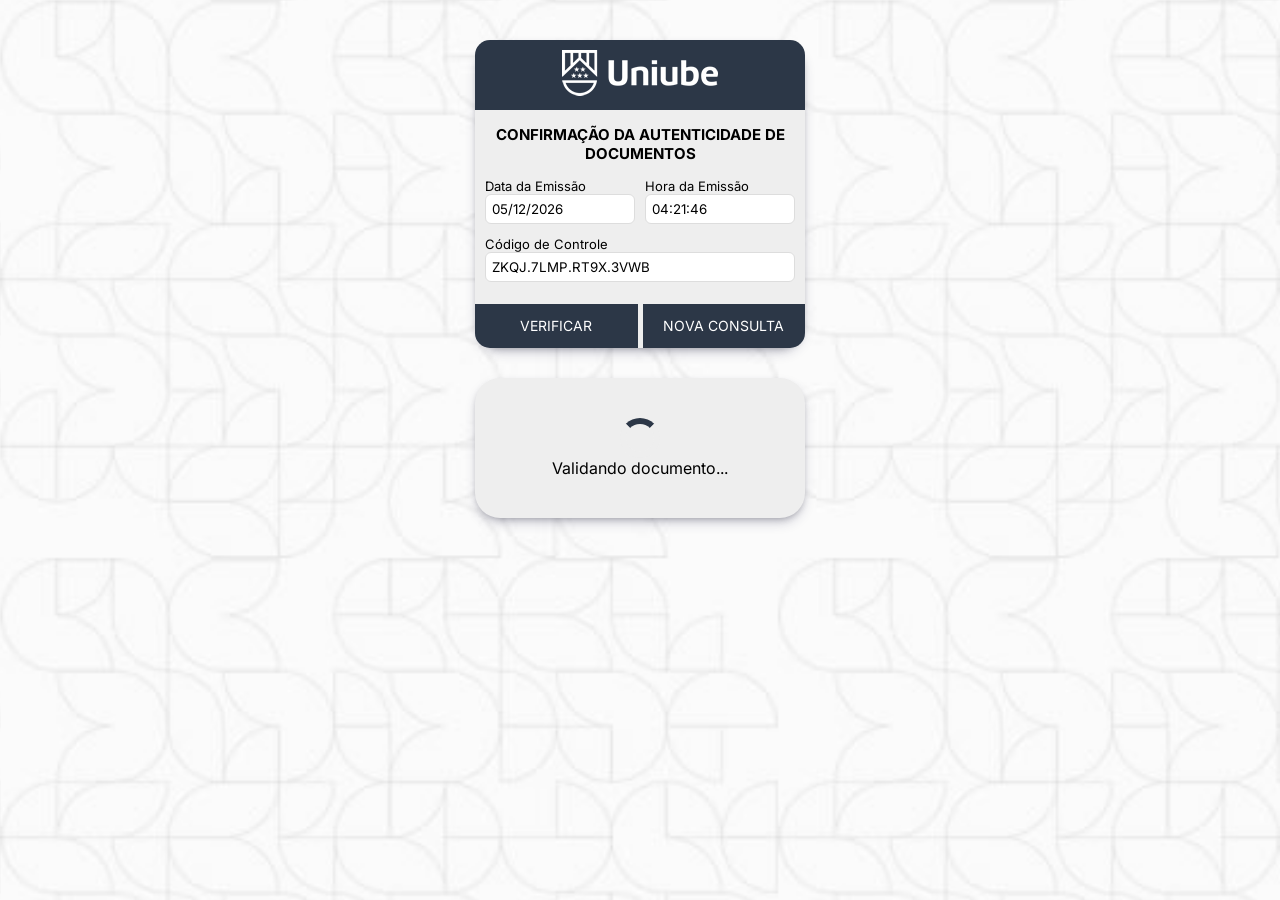
<file: src/pages/autenticacao.html>
<!DOCTYPE html>
<html lang="en">
  <head>
    <meta charset="UTF-8" />
    <meta name="viewport" content="width=device-width, initial-scale=1.0" />
    <title>UNIUBE - Autenticidade de Documentos</title>

    <link rel="stylesheet" href="../styles/reset.css" />
    <link rel="stylesheet" href="styles/autenticacao.css" />
  </head>
  <body>
    <div class="container">
      <!-- TELA DE VERIFICAÇÃO -->
      <div id="telaVerificacao" class="card">
        <div class="logo-area">
          <img src="../img/logo_uniube_novo_branca.png" alt="" />
        </div>

        <h3>CONFIRMAÇÃO DA AUTENTICIDADE DE DOCUMENTOS</h3>

        <div class="campo-duplo">
          <div>
            <label>Data da Emissão</label>
            <input type="text" id="dataEmissao" readonly />
          </div>
          <div>
            <label>Hora da Emissão</label>
            <input type="text" id="horaEmissao" readonly />
          </div>
        </div>

        <div class="codigo-controle">
          <label>Código de Controle</label>
          <input type="text" id="codigoControle" readonly />
        </div>

        <div class="botoes">
          <button id="btnVerificar">VERIFICAR</button>
          <button id="btnNovaConsulta" onclick="iniciarValidacao()">
            NOVA CONSULTA
          </button>
        </div>
      </div>

      <!-- LOADING -->
      <div id="loading" class="card loading hidden">
        <div class="spinner"></div>
        <p>Validando documento...</p>
      </div>

      <!-- TELA CONFIRMADA -->
      <div id="telaConfirmada" class="card verde hidden">
        <div class="logo-area logo-verde"><img src="../img/logo_uniube_novo_branca.png" alt="" /></div>

        <h3 class="verde-texto">Autenticidade do documento confirmada.</h3>

        <div id="divInfo" class="info">
        </div>

        <p id="dt_validade"></p>

        <div class="botoes">
          <button id="viewDoc">VISUALIZAR DOCUMENTO</button>
          <button id="print"><i>🖨️</i> IMPRIMIR</button>
        </div>
      </div>
    </div>

    <script type="module" src="../js/autenticacao.js"></script>
  </body>
</html>
</file>
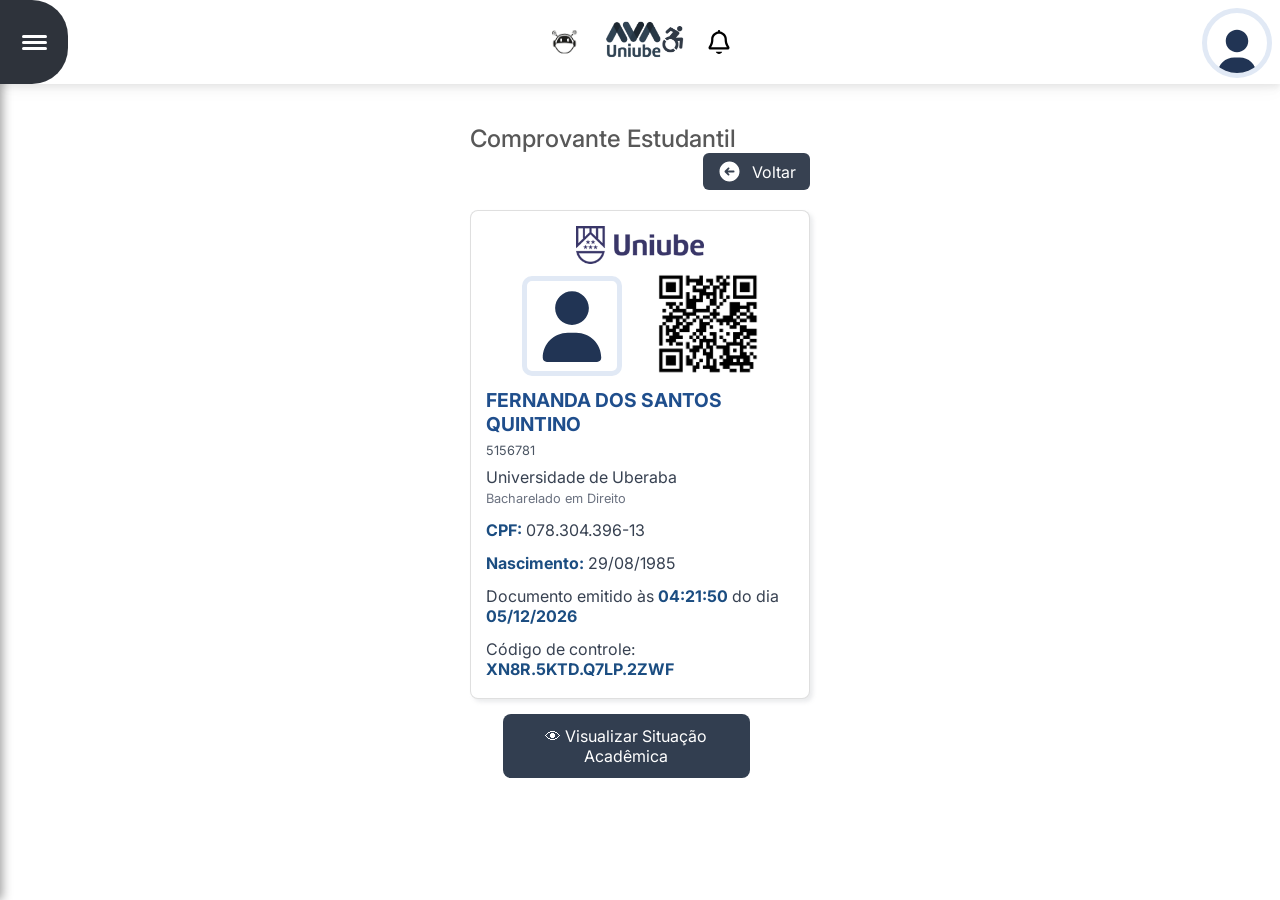
<file: src/pages/comprovante.html>
<!DOCTYPE html>
<html lang="en">
  <head>
    <meta charset="UTF-8" />
    <meta name="viewport" content="width=device-width, initial-scale=1.0" />
    <title>Ava Uniube</title>
    <link rel="stylesheet" href="../styles/reset.css" />
    <link rel="stylesheet" href="../styles/sideMenu.css" />
    <link rel="stylesheet" href="../styles/header.css" />
    <link rel="stylesheet" href="styles/comprovante.css" />
  </head>
  <body>
    <header>
      <div class="menu-btn" id="menu-btn">
        <span></span>
        <span></span>
        <span></span>
      </div>

      <nav class="side-menu" id="side-menu">
        <div class="menu-header">
          <a href="../../index.html"
            ><img src="../img/logo_branca.png" alt="Logo" class="logo"
          /></a>
        </div>

        <ul>
          <li>
            <img
              src="../img/svg/lightbulb-solid-full.svg"
              class="icon"
              alt=""
            />Destaques
          </li>
          <a href="../pages/cursos.html">
            <li>
              <img src="../img/svg/list-solid-full.svg" class="icon" alt="" />
              Meus cursos
            </li>
          </a>
          <li>
            <img
              src="../img/svg/envelope-solid-full-blue.svg"
              class="icon"
              alt=""
            />
            Comunicação
          </li>
          <li>
            <img src="../img/svg/building-solid-full.svg" class="icon" alt="" />
            Emprega Uniube
          </li>
          <li>
            <img
              src="../img/svg/calendar-check-solid-full.svg"
              class="icon"
              alt=""
            />
            Eventos
          </li>
          <li>
            <img
              src="../img/svg/handshake-angle-solid-full.svg"
              class="icon"
              alt=""
            />
            Preciso de ajuda
          </li>
          <li>
            <img
              src="../img/svg/screwdriver-wrench-solid-full.svg"
              class="icon"
              alt=""
            />
            Utilidades
          </li>
        </ul>
      </nav>

      <img src="../img/icone_robo.png" alt="Robot Icon" class="robot-icon" />

      <a href="../../index.html"><img src="../img/logo_cadeirante.png" alt="Logo" class="header-logo" /></a>

      <img
        src="../img/svg/bell-regular-full.svg"
        alt="Sino Icon"
        class="sino-icon"
      />

      <div class="profile-container">
        <img
          src="../img/svg/user-solid-full.svg"
          alt="Profile Icon"
          class="profile-icon"
        />
      </div>
    </header>
    <main>
      <div class="container">
        <div class="header">
          <h2>Comprovante Estudantil</h2>
          <a href="../../index.html" class="btn-back"
            ><img src="../img/svg/circle-arrow-down-solid-full.svg" alt="" />
            Voltar</a
          >
        </div>

        <div class="student-card">
          <img class="logo" src="../img/logo_uniube_novo.png" alt="" />

          <div class="qr-photo-container">
            <div class="photo">
              <img src="../img/svg/user-solid-full.svg" alt="" />
            </div>
            <div class="qr-area">
              <img src="../img/qr.png" alt="QR Code" />
            </div>
          </div>

          <div id="divInfo" class="info">
            
          </div>
        </div>

        <a href="autenticacao.html">
          <button class="btn-academic">👁 Visualizar Situação Acadêmica</button>
        </a>
      </div>
    </main>
    <script
      type="module"
      src="../js/comprovanteEstudantil.js"
    ></script>
  </body>
</html>
</file>
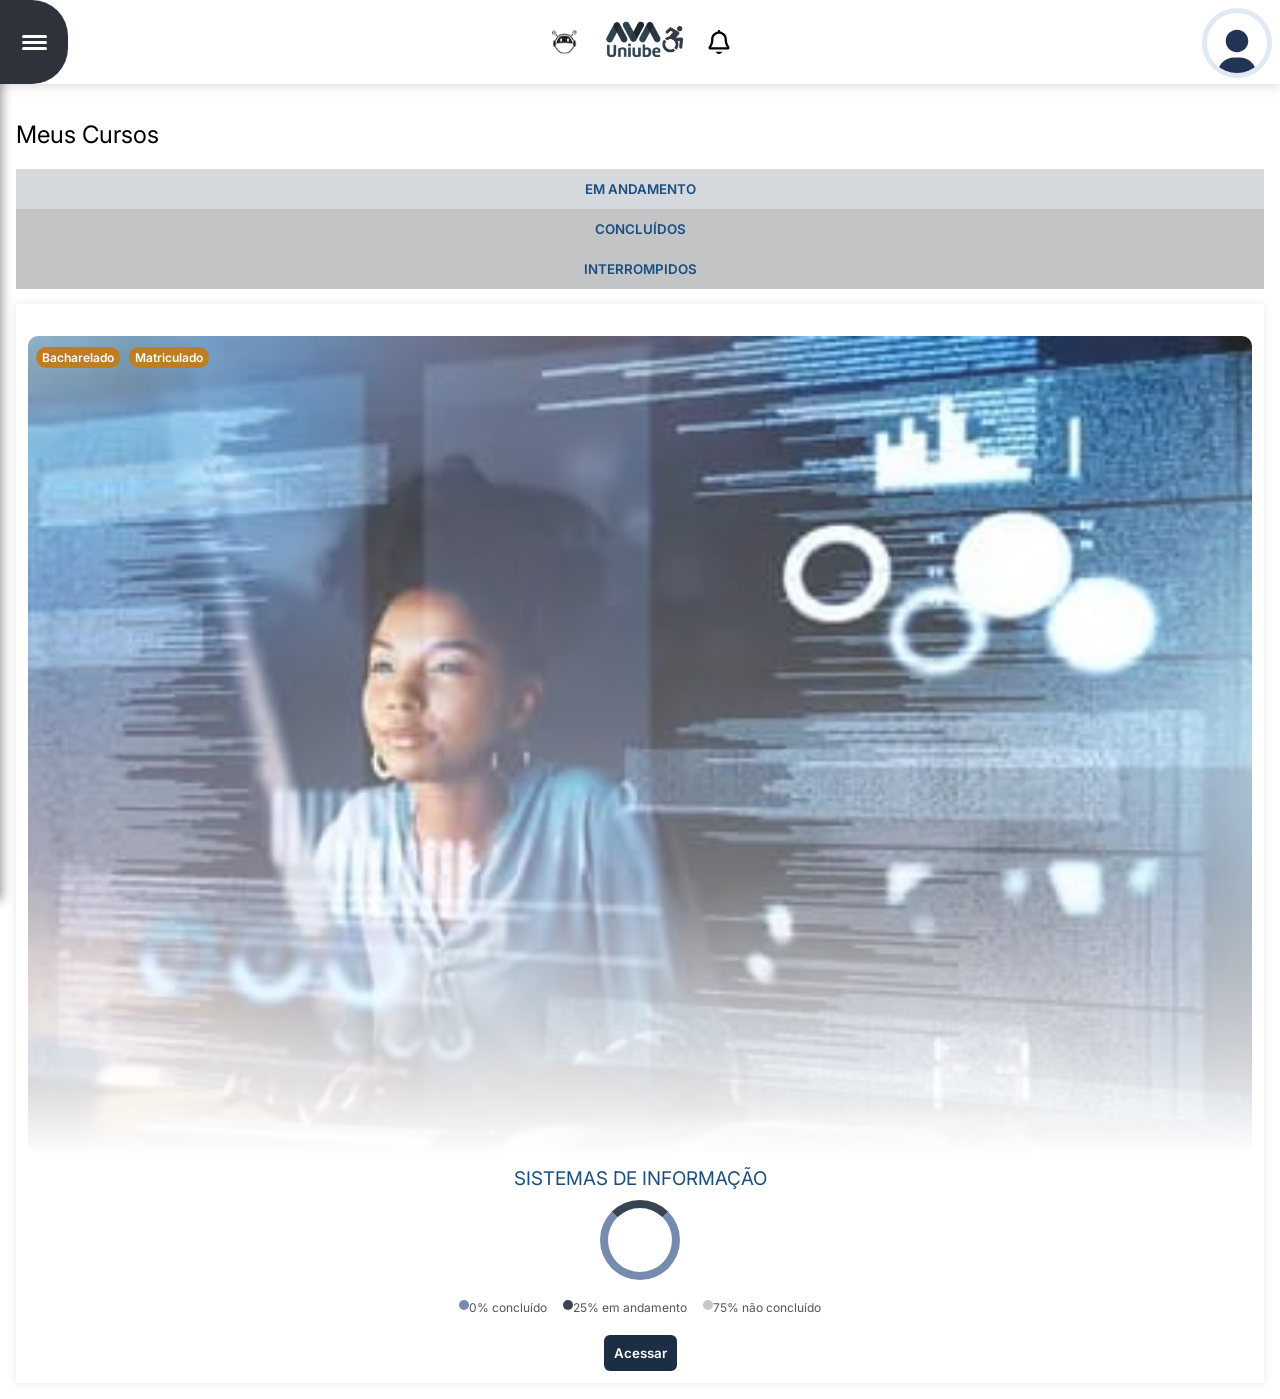
<file: src/pages/cursos.html>
<!doctype html>
<html lang="en">
  <head>
    <meta charset="UTF-8" />
    <meta name="viewport" content="width=device-width, initial-scale=1.0" />
    <title>Ava Uniube</title>

    <link rel="stylesheet" href="../styles/reset.css" />
    <link rel="stylesheet" href="../styles/sideMenu.css" />
    <link rel="stylesheet" href="../styles/header.css" />
    <link rel="stylesheet" href="styles/cursos.css" />
  </head>
  <body>
    <header>
      <div class="menu-btn" id="menu-btn">
        <span></span>
        <span></span>
        <span></span>
      </div>

      <nav class="side-menu" id="side-menu">
        <div class="menu-header">
          <a href="../../index.html"
            ><img src="../img/logo_branca.png" alt="Logo" class="logo"
          /></a>
        </div>

        <ul>
          <li>
            <img
              src="../img/svg/lightbulb-solid-full.svg"
              class="icon"
              alt=""
            />Destaques
          </li>
          <li style="background-color: #1f1f27; color: #6ca8f7">
            <img src="../img/svg/list-solid-full.svg" class="icon" alt="" />
            Meus cursos
          </li>
          <li>
            <img
              src="../img/svg/envelope-solid-full-blue.svg"
              class="icon"
              alt=""
            />
            Comunicação
          </li>
          <li>
            <img src="../img/svg/building-solid-full.svg" class="icon" alt="" />
            Emprega Uniube
          </li>
          <li>
            <img
              src="../img/svg/calendar-check-solid-full.svg"
              class="icon"
              alt=""
            />
            Eventos
          </li>
          <li>
            <img
              src="../img/svg/handshake-angle-solid-full.svg"
              class="icon"
              alt=""
            />
            Preciso de ajuda
          </li>
          <li>
            <img
              src="../img/svg/screwdriver-wrench-solid-full.svg"
              class="icon"
              alt=""
            />
            Utilidades
          </li>
        </ul>
      </nav>

      <img src="../img/icone_robo.png" alt="Robot Icon" class="robot-icon" />

      <a href="../../index.html">
        <img src="../img/logo_cadeirante.png" alt="Logo" class="header-logo" />
      </a>

      <img
        src="../img/svg/bell-regular-full.svg"
        alt="Sino Icon"
        class="sino-icon"
      />

      <div class="profile-container">
        <img
          src="../img/svg/user-solid-full.svg"
          alt="Profile Icon"
          class="profile-icon"
        />
      </div>
    </header>

    <main>
      <h3>Meus Cursos</h3>
      <div class="cursos-container">
        <!-- Abas -->
        <div class="abas">
          <button class="aba active" data-target="andamento">
            EM ANDAMENTO
          </button>
          <button class="aba" data-target="concluidos">CONCLUÍDOS</button>
          <button class="aba" data-target="interrompidos">INTERROMPIDOS</button>
        </div>

        <!-- CONTEÚDOS DAS ABAS -->

        <!-- Aba EM ANDAMENTO -->
        <div id="andamento" class="conteudo-aba active">
          <div class="card-curso">
            <div class="imagem-topo">
              <span class="tag">Bacharelado</span>
              <span class="tag">Matriculado</span>
              <img src="../img/bg-cursos-tecnologia.jpeg" alt="Imagem curso" />
            </div>

            <h4>SISTEMAS DE INFORMAÇÃO</h4>

            <div class="grafico">
              <div class="circulo"></div>
            </div>

            <ul class="indicadores">
              <li>
                <div class="icon-porcetagem concluida"></div>
                <span>0% concluído</span>
              </li>
              <li>
                <div class="icon-porcetagem em-andamento"></div>
                <span>25% em andamento</span>
              </li>
              <li>
                <div class="icon-porcetagem nao-concluida"></div>
                <span>75% não concluído</span>
              </li>
            </ul>

            <button class="btn-acessar">Acessar</button>
          </div>
        </div>

        <!-- Aba CONCLUÍDOS -->
        <div id="concluidos" class="conteudo-aba">
          <div class="card-curso">
            <div class="imagem-topo">
              <span class="tag">Bacharelado</span>
              <span class="tag">Concluído</span>
              <img src="../img/bg-cursos-tecnologia.jpeg" alt="Imagem curso" />
            </div>

            <h4>ANÁLISE E DESENVOLVIMENTO DE SISTEMAS</h4>

            <div class="grafico">
              <div class="circulo concluido"></div>
            </div>

            <ul class="indicadores">
              <li>
                <div class="icon-porcetagem concluida"></div>
                <span>100% concluído</span>
              </li>
              <li>
                <div class="icon-porcetagem em-andamento"></div>
                <span>0% em andamento</span>
              </li>
              <li>
                <div class="icon-porcetagem nao-concluida"></div>
                <span>0% não concluído</span>
              </li>
            </ul>
            <button class="btn-acessar">Ver detalhes</button>
          </div>
        </div>

        <!-- Aba INTERROMPIDOS -->
        <div id="interrompidos" class="conteudo-aba"></div>
      </div>
    </main>

    <script type="module" src="../js/indexCursos.js"></script>
  </body>
</html>
</file>
<file: src/pages/styles/autenticacao.css>
body {
  font-family: "Inter", sans-serif;
  background: #fff url(../../img/bgAutenticaçãoComprovante.jpg);
  background-size: contain;
  display: flex;
  justify-content: center;
  margin: 40px 0;
}

.container {
  display: flex;
  flex-direction: column; /* cards em coluna */
  gap: 30px;
}

.card {
  width: 330px;
  background: #fff;
  background-color: #eeeeee;
  box-shadow: rgb(50 50 93 / 25%) 0px 6px 12px -2px,
    rgb(0 0 0 / 30%) 0px 3px 7px -3px;
  text-align: center;
  border-radius: 25px;
}

.logo-area {
  background: #2c3747;
  padding: 10px;
  color: #fff;
  font-weight: bold;
  margin-bottom: 15px;
  border-radius: 15px 15px 0 0;
}

.logo-verde {
  background: #0a8a3a;
}

h3 {
  font-size: 15px;
  margin-bottom: 15px;
}

.campo-duplo {
  display: flex;
  gap: 10px;
  margin-bottom: 10px;
  margin: 0 10px;
}

.codigo-controle {
  margin: 0 10px;
}

label {
  font-size: 13px;
  display: block;
  text-align: left;
}

input {
  width: 100%;
  padding: 6px;
  border-radius: 6px;
  border: 1px solid #ddd;
  margin-bottom: 12px;
}

.botoes {
  width: 100%;
  display: flex;
  margin-top: 10px;
  gap: 5px;
}

button {
  width: 50%;
  background: #2c3747;
  color: #fff;
  border: none;
  cursor: pointer;
  display: inline-block;
  padding: 12px;
  margin-bottom: 0;
  font-size: 14px;
  font-weight: normal;
  line-height: 1.42857143;
  text-align: center;
}

.card button {
  background: #2c3747;
}

.card.verde button {
  color: #333;
  background-color: white;
  border: 2px solid #adadad;
  margin: 15px;
  border-radius: 10px;
}

#btnVerificar {
  border-radius: 0 0 0 15px;
}

#btnNovaConsulta {
  border-radius: 0 0 15px 0;
}

button:hover {
  opacity: 0.9;
}

/* Loading */
.loading {
  text-align: center;
  padding: 40px;
}

.spinner {
  border: 6px solid #eee;
  border-top: 6px solid #2c3747;
  width: 40px;
  height: 40px;
  border-radius: 50%;
  margin: auto;
  animation: spin 1s linear infinite;
}

@keyframes spin {
  100% {
    transform: rotate(360deg);
  }
}

.verde-texto {
  color: #0a8a3a;
}

.info {
  display: flex;
  flex-direction: column;
  gap: 10px;
  text-align: left;
  line-height: 20px;
  background: #f9f9f9;
  padding: 12px;
  margin-bottom: 15px;
  margin: 15px;
  border-radius: 15px;
}

.info p {
  border-bottom: 1px solid #adadad;
  padding-bottom: 5px;
}

.info strong {
  color: #0a8a3a;
}

.hidden {
  display: none;
}
</file>
<file: src/styles/sideMenu.css>
/* --- BOTÃO HAMBÚRGUER --- */

.menu-btn {
  position: fixed;
  top: 0;
  left: 0;
  height: 5.276rem;
  width: 4.25rem;
  border-radius: 0 2.25rem 2.25rem 0;
  background-color: #2e333b;
  display: flex;
  justify-content: center;
  align-items: center;
  cursor: pointer;
  z-index: 1001;
  transition: all 0.3s ease;
}

.menu-btn span {
  position: absolute;
  width: 25px;
  height: 3px;
  background-color: white;
  border-radius: 2px;
  transition: all 0.3s ease;
}
.menu-btn span:nth-child(1) {
  transform: translateY(-6px);
}
.menu-btn span:nth-child(2) {
  transform: translateY(0);
}
.menu-btn span:nth-child(3) {
  transform: translateY(6px);
}

.menu-btn.active {
  left: 250px;
  width: 50px;
}

.menu-btn.active span:nth-child(1) {
  transform: rotate(45deg);
}
.menu-btn.active span:nth-child(2) {
  opacity: 0;
}
.menu-btn.active span:nth-child(3) {
  transform: rotate(-45deg);
}

/* --- MENU LATERAL --- */
.side-menu {
  position: fixed;
  top: 0;
  left: -300px; /* escondido inicialmente */
  width: 300px;
  height: 100%;
  background-color: #2e333b;
  color: white;
  box-shadow: 2px 0 10px rgba(0, 0, 0, 0.4);
  transition: left 0.3s ease;
  z-index: 1000;
  padding: 20px;
}

/* Quando ativo */
.side-menu.active {
  left: 0;
}

/* Cabeçalho do menu */
.menu-header {
  display: flex;
  align-items: center;
  justify-content: space-around;
  margin-bottom: 30px;
}

.menu-header .logo {
  width: 8rem;
}

/* Lista */
.side-menu ul {
  display: flex;
  flex-direction: column;
  gap: 5px;
  list-style: none;
  padding: 0;
}

.side-menu li {
  color: white;
  display: flex;
  align-items: center;
  gap: 10px;
  padding: 20px;
  border-radius: 8px;
  margin-bottom: 8px;
  font-weight: 400;
  font-size: 1rem;
  cursor: pointer;
  transition: background 0.3s;
}

.side-menu li:hover {
  background-color: #3a3f47;
}

.icon {
  height: 25px;
}
</file>
<file: src/styles/header.css>
header {
  height: 5.276rem;
  width: 100vw;
  display: flex;
  align-items: center;
  justify-content: center;
  background: #ffffff;
  box-shadow: rgb(0 0 0 / 4%) 0px 4px 20px, rgb(179 179 179 / 23%) 0px 4px 6px;
}

.robot-icon {
  height: 30px;
}

.header-logo {
  height: 40px;
  margin: 0 20px;
}

.sino-icon {
  height: 30px;
}

.profile-container {
  position: absolute;
  right: 8px;
  top: 8px;
  width: 70px;
  height: 70px;
  border-radius: 50%;
  border: 5px solid #e1e9f5;
  overflow: hidden;
}

.profile-container:hover {
  cursor: pointer;
}

.profile-container img {
  position: relative;
  top: 10px;
}
</file>
<file: src/pages/styles/comprovante.css>
/* Container geral */
.container {
  display: flex;
  padding: 20px;
  max-width: 380px;
  margin: auto;
  flex-direction: column;
  align-items: center;
}

/* Topo */
.header {
  display: flex;
  width: 100%;
  flex-direction: column;
  margin: 20px 0;
}

.header h2 {
  font-size: 1.5rem;
  color: #585858;
  margin: 0;
  font-weight: 500;
}

.btn-back {
  display: flex;
  align-items: center;
  background: #374151;
  align-self: flex-end;
  border: none;
  color: #fff;
  font-size: 1rem;
  font-weight: 400;
  padding: 6px 14px;
  border-radius: 6px;
  cursor: pointer;
}

.btn-back img {
    height: 25px;
    transform: rotate(90deg);
    margin-right: 10px;
}

/* Card */
.student-card {
  background: white;
  width: 100%;
  border-radius: 12px;
  padding: 15px;
  display: flex;
  align-items: center;
  flex-direction: column;
  border: 1px solid rgba(0, 0, 0, 0.125);
  border-radius: 0.5rem;
  box-shadow: rgb(149 157 165 / 20%) 3px 3px 4px 0px;
  gap: 10px;
}

.logo {
  width: 8rem;
}

.qr-photo-container {
  width: 100%;
  display: flex;
  align-items: center;
  justify-content: space-evenly;
}

/* Foto padrão */
.photo {
  max-width: 100px;
  width: 100%;
  max-height: 100px;
  border-radius: 6px;
  background-position: center;
  background-size: 55%;
  background-repeat: no-repeat;
  border-radius: 10px;
  border: 5px solid #e1e9f5;
  overflow: hidden;
}

.photo img {
  max-width: 100px;
  max-height: 100px;
}

/* QR Code */
.qr-area img {
  width: 100px;
  height: 100px;
}
.info {
    display: flex;
    flex-direction: column;
    gap: 5px;
}

/* Texto */
.info h3 {
  font-size: 1.2rem;
  color: #1f4e8c;
  margin: 0;
  margin-bottom: 2px;
}

.registration {
  font-size: 0.8rem;
  color: #4b5563;
}

.course {
  margin: 6px 0;
  font-size: 1rem;
  color: #374151;
}

.course span {
  font-size: 0.8rem;
  color: #6b7280;
}

.info p {
  font-size: 1rem;
  margin: 4px 0;
  color: #374151;
}

.info strong {
    color: #1b4d81;
}

.issued {
  margin-top: 8px;
}

.code {
  color: #1b4d81;
  font-weight: 700;
  font-size: 16px;
}

/* Botão inferior */
.btn-academic {
  width: 90%;
  background: #323e50;
  color: white;
  border: none;
  padding: 12px;
  font-weight: 400;
  font-size: 1rem;
  border-radius: 8px;
  margin-top: 15px;
  cursor: pointer;
}
</file>
<file: src/pages/styles/cursos.css>
main {
  padding: 1rem;
}

.cursos-container {
  width: 100%;
}

h3 {
  margin: 20px 0;
  font-size: 1.5rem;
  font-weight: 400;
}

.abas {
  display: flex;
  flex-direction: column;
  width: 100%;
  margin-bottom: 15px;
}

.aba {
  background: #c3c4c6;
  border: none;
  padding: 12px;
  text-align: center;
  color: #1b4d81;
  font-weight: 600;
  cursor: pointer;
  transition: background 0.2s;
}

.aba.active {
  background: #d5d8dc;
}

.conteudo-aba {
  display: none;
}

.conteudo-aba.active {
  display: block;
}

.card-curso {
  display: flex;
  flex-direction: column;
  align-items: center;
  background: #fff;
  padding: 12px;
  box-shadow: 0 0 8px rgba(0, 0, 0, 0.1);
}

.imagem-topo {
  width: 100%;
  position: relative;
  border-radius: 10px;
  overflow: hidden; /* mantém o gradient dentro da imagem */
}

/* Overlay com o gradient */
.imagem-topo::after {
  content: "";
  position: absolute;
  top: 0;
  left: 0;
  width: 100%;
  height: 100%;
  pointer-events: none;
  background: linear-gradient(
    0deg,
    rgba(255, 255, 255, 1) 0%,
    rgb(255 255 255 / 41%) 34%,
    rgba(255, 255, 255, 0.1) 100%
  );
}

.imagem-topo img {
  width: 100%;
  border-radius: 10px;
}

.tag {
  position: relative;
  top: 30px;
  left: 8px;
  background: #b56c00;
  padding: 3px 6px;
  border-radius: 10px;
  color: white;
  font-size: 12px;
  font-weight: 600;
  margin-right: 5px;
}

.tag.vermelho {
  background: #f76b6b;
  color: white;
}

h4 {
  margin-top: 10px;
  font-size: 1.18rem;
  font-weight: 400;
  color: #1b4d81;
}

.grafico {
  display: flex;
  justify-content: center;
  margin: 10px 0;
}

.circulo {
  width: 80px;
  height: 80px;
  border-radius: 50%;
  border: 8px solid #778baf;
  border-top-color: #394452;
}

.circulo.concluido {
  border-top-color: #778baf;
}

.icon-porcetagem {
  width: 10px;
  height: 10px;
  border-radius: 50%;
}

.icon-porcetagem.concluida {
  background-color: #778baf;
}

.icon-porcetagem.em-andamento {
  background-color: #394452;
}

.icon-porcetagem.nao-concluida {
  background-color: #c7c7c7;
}

.indicadores {
  display: flex;
  text-align: center;
  align-items: center;
  font-size: 12px;
  color: #555;
  margin: 10px 0;
  gap: 1rem;
}

.indicadores li {
  display: flex;
}

.btn-acessar {
  padding: 10px;
  background: #1b2e44;
  color: #fff;
  border: none;
  border-radius: 6px;
  font-weight: 600;
  cursor: pointer;
  margin-top: 10px;
}

.mensagem-vazia {
  text-align: center;
  padding: 20px;
  color: #777;
}
</file>
